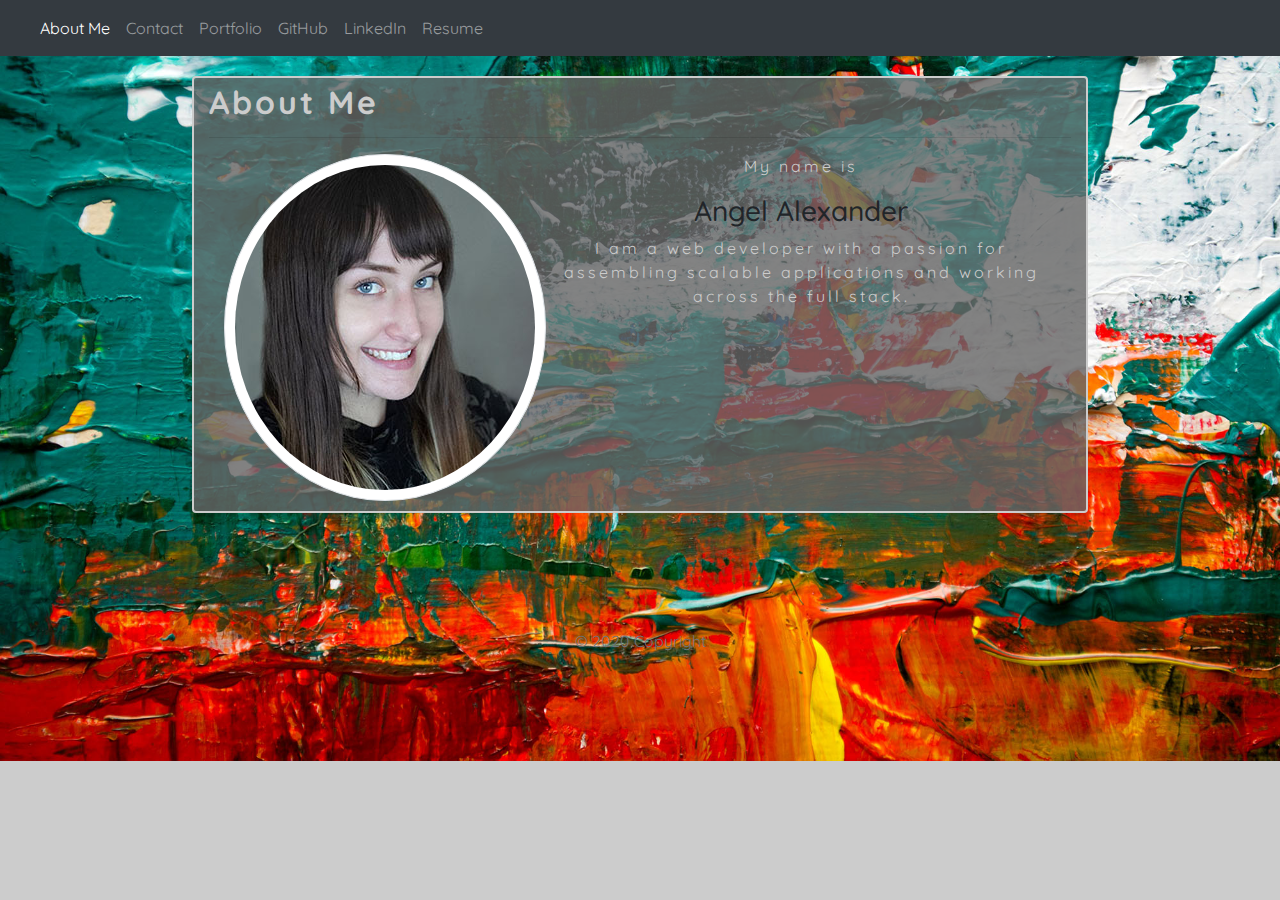
<file: index.html>
<!DOCTYPE html>
<html lang="en">

<head>
  <meta charset="UTF-8">
  <meta name="viewport" content="width=device-width, initial-scale=1.0">
  <link rel="stylesheet" href="https://maxcdn.bootstrapcdn.com/bootstrap/4.0.0/css/bootstrap.min.css"
    integrity="sha384-Gn5384xqQ1aoWXA+058RXPxPg6fy4IWvTNh0E263XmFcJlSAwiGgFAW/dAiS6JXm" crossorigin="anonymous">
  <link rel="stylesheet" type="text/css" href="Assets/CSS/style.css">
  <link href="https://fonts.googleapis.com/css2?family=Quicksand:wght@300;500;700&display=swap" rel="stylesheet">

  <title>About Me</title>
</head>

<body>
  <header>
    <div class="d-md-none">Angel Alexander</div>
    <nav class="navbar navbar-expand-lg navbar-dark bg-dark">
      <a class="navbar-brand" href="index.html"><span class="d-none d-md-block d-xl-none">Angel Alexander</span></a>
      <button class="navbar-toggler" type="button" data-toggle="collapse" data-target="#navbarNav"
        aria-controls="navbarNav" aria-expanded="false" aria-label="Toggle navigation">
        <span class="navbar-toggler-icon"></span>
      </button>
      <div class="collapse navbar-collapse" id="navbarNav">
        <ul class="navbar-nav mr-auto">
          <li class="nav-item active">
            <a class="nav-link" href="index.html">About Me<span class="sr-only">(current)</span></a>
          </li>
          <li class="nav-item">
            <a class="nav-link" href="contact.html">Contact</a>
          </li>
          <li class="nav-item">
            <a class="nav-link" href="portfolio.html">Portfolio</a>
          </li>
          <li class="nav-item">
            <a class="nav-link" href="https://github.com/analexander" target="_blank">GitHub</a>
          </li>
          <li class="nav-item">
            <a class="nav-link" href="https://www.linkedin.com/in/angel-alexander-1171571a5/"
              target="_blank">LinkedIn</a>
          </li>
          <li class="nav-item">
            <a class="nav-link"
              href="https://docs.google.com/document/d/e/2PACX-1vRIDbxm8dCUo8dCUXuqeNqHuIv-RgfXakkY2m0QcuETLT1fyBXTWUoihEOijebva6fRYUcEJVCUPfjp/pub"
              target="_blank">Resume</a>
          </li>
        </ul>
      </div>
    </nav>
  </header>
  <main>
    <div class="container clearfix rounded">

      <h2>About Me</h2>

      <hr>

      <div class="col-md-12 text-center">
        <img src="Assets/Images/headshot-angel.jpg" class="img-fluid img-thumbnail rounded-circle float-left"
          alt="Responsive image">
        <p>My name is</p>
        <h3>Angel Alexander</h3>
        <p>I am a web developer with a passion for assembling scalable applications and working across the full stack.</p>


      </div>

    </div>
  </main>

  <footer class="footer mt-auto py-3 text-center">
    <span class="text-muted">© 2020 Copyright</span>
  </footer>

  <script src="https://code.jquery.com/jquery-3.2.1.slim.min.js"
    integrity="sha384-KJ3o2DKtIkvYIK3UENzmM7KCkRr/rE9/Qpg6aAZGJwFDMVNA/GpGFF93hXpG5KkN"
    crossorigin="anonymous"></script>
  <script src="https://cdnjs.cloudflare.com/ajax/libs/popper.js/1.12.9/umd/popper.min.js"
    integrity="sha384-ApNbgh9B+Y1QKtv3Rn7W3mgPxhU9K/ScQsAP7hUibX39j7fakFPskvXusvfa0b4Q"
    crossorigin="anonymous"></script>
  <script src="https://maxcdn.bootstrapcdn.com/bootstrap/4.0.0/js/bootstrap.min.js"
    integrity="sha384-JZR6Spejh4U02d8jOt6vLEHfe/JQGiRRSQQxSfFWpi1MquVdAyjUar5+76PVCmYl"
    crossorigin="anonymous"></script>

</body>

</html>
</file>
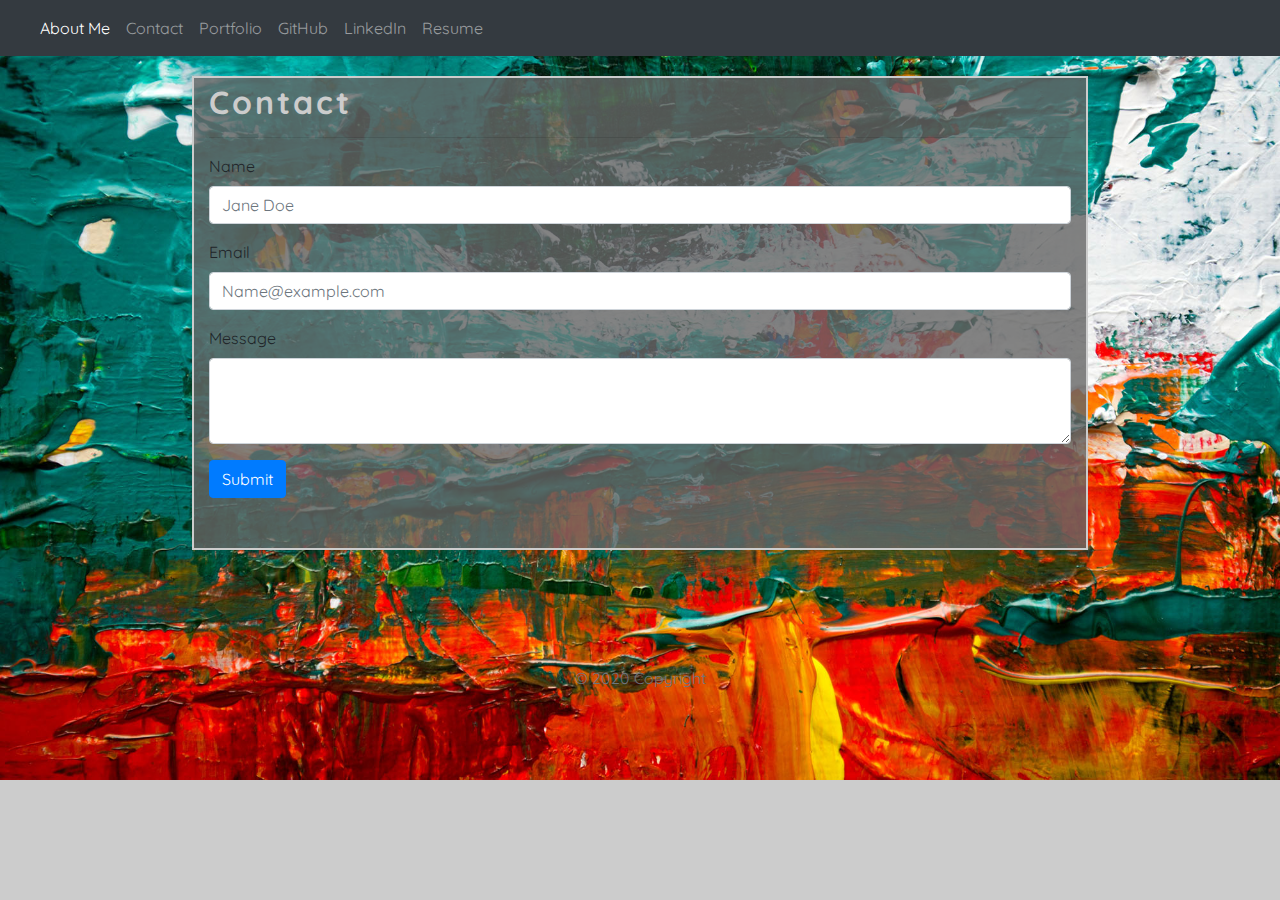
<file: contact.html>
<!DOCTYPE html>
<html lang="en">

<head>
  <meta charset="UTF-8">
  <meta name="viewport" content="width=device-width, initial-scale=1.0">
  <link rel="stylesheet" href="https://maxcdn.bootstrapcdn.com/bootstrap/4.0.0/css/bootstrap.min.css"
    integrity="sha384-Gn5384xqQ1aoWXA+058RXPxPg6fy4IWvTNh0E263XmFcJlSAwiGgFAW/dAiS6JXm" crossorigin="anonymous">
  <link rel="stylesheet" type="text/css" href="Assets/CSS/style.css">
  <link href="https://fonts.googleapis.com/css2?family=Quicksand:wght@300;500;700&display=swap" rel="stylesheet">

  <title>Contact</title>
</head>

<body>
  <header>
    <div class="d-md-none">Angel Alexander</div>
    <nav class="navbar navbar-expand-lg navbar-dark bg-dark">
      <a class="navbar-brand" href="index.html"><span class="d-none d-md-block d-xl-none">Angel Alexander</span></a>
      <button class="navbar-toggler" type="button" data-toggle="collapse" data-target="#navbarNav"
        aria-controls="navbarNav" aria-expanded="false" aria-label="Toggle navigation">
        <span class="navbar-toggler-icon"></span>
      </button>
      <div class="collapse navbar-collapse" id="navbarNav">
        <ul class="navbar-nav mr-auto">
          <li class="nav-item active">
            <a class="nav-link" href="index.html">About Me<span class="sr-only">(current)</span></a>
          </li>
          <li class="nav-item">
            <a class="nav-link" href="contact.html">Contact</a>
          </li>
          <li class="nav-item">
            <a class="nav-link" href="portfolio.html">Portfolio</a>
          </li>
          <li class="nav-item">
            <a class="nav-link" href="https://github.com/analexander" target="_blank">GitHub</a>
          </li>
          <li class="nav-item">
            <a class="nav-link" href="https://www.linkedin.com/in/angel-alexander-1171571a5/"
              target="_blank">LinkedIn</a>
          </li>
          <li class="nav-item">
            <a class="nav-link"
              href="https://docs.google.com/document/d/e/2PACX-1vRIDbxm8dCUo8dCUXuqeNqHuIv-RgfXakkY2m0QcuETLT1fyBXTWUoihEOijebva6fRYUcEJVCUPfjp/pub"
              target="_blank">Resume</a>
          </li>
        </ul>
      </div>
    </nav>
  </header>
  <main>
    <div class="container">

      <h2>Contact</h2>
      <hr>
      <div class="form-group">
        <form id="my-form" action="https://formspree.io/f/xeqpgbwz" method="POST">
          <label for="formGroupExampleInput">Name</label>
          <input type="text" name="name" class="form-control" id="formGroupExampleInput" placeholder="Jane Doe">
      </div>
      <div class="form-group">
        <label for="formGroupExampleInput2">Email</label>
        <input type="email" name="email" class="form-control" id="formGroupExampleInput2"
          placeholder="Name@example.com">
      </div>
      <div class="form-group">
        <label for="exampleFormControlTextarea1">Message</label>
        <textarea class="form-control" name="message" id="exampleFormControlTextarea1" rows="3"></textarea>
      </div>
      <button type="submit" id="my-form-button" class="btn btn-primary">Submit</button>
      <p id="my-form-status"></p>
      </form>
      <br>
    </div>
  </main>
  <footer class="footer mt-auto py-3 text-center">
    <span class="text-muted">© 2020 Copyright</span>
  </footer>

  <script src="https://code.jquery.com/jquery-3.2.1.slim.min.js"
    integrity="sha384-KJ3o2DKtIkvYIK3UENzmM7KCkRr/rE9/Qpg6aAZGJwFDMVNA/GpGFF93hXpG5KkN"
    crossorigin="anonymous"></script>
  <script src="https://cdnjs.cloudflare.com/ajax/libs/popper.js/1.12.9/umd/popper.min.js"
    integrity="sha384-ApNbgh9B+Y1QKtv3Rn7W3mgPxhU9K/ScQsAP7hUibX39j7fakFPskvXusvfa0b4Q"
    crossorigin="anonymous"></script>
  <script src="https://maxcdn.bootstrapcdn.com/bootstrap/4.0.0/js/bootstrap.min.js"
    integrity="sha384-JZR6Spejh4U02d8jOt6vLEHfe/JQGiRRSQQxSfFWpi1MquVdAyjUar5+76PVCmYl"
    crossorigin="anonymous"></script>
</body>
<script>
  window.addEventListener("DOMContentLoaded", function () {

    // get the form elements defined in your form HTML above

    var form = document.getElementById("my-form");
    var button = document.getElementById("my-form-button");
    var status = document.getElementById("my-form-status");

    // Success and Error functions for after the form is submitted

    function success() {
      form.reset();
      button.style = "display: none ";
      status.innerHTML = "Thanks for contacting me! I will be in touch with you soon.";
    }

    function error() {
      status.innerHTML = "Oops! There was a problem.";
    }

    // handle the form submission event

    form.addEventListener("submit", function (ev) {
      ev.preventDefault();
      var data = new FormData(form);
      ajax(form.method, form.action, data, success, error);
    });
  });

  // helper function for sending an AJAX request

  function ajax(method, url, data, success, error) {
    var xhr = new XMLHttpRequest();
    xhr.open(method, url);
    xhr.setRequestHeader("Accept", "application/json");
    xhr.onreadystatechange = function () {
      if (xhr.readyState !== XMLHttpRequest.DONE) return;
      if (xhr.status === 200) {
        success(xhr.response, xhr.responseType);
      } else {
        error(xhr.status, xhr.response, xhr.responseType);
      }
    };
    xhr.send(data);
  }
</script>

</html>
</file>
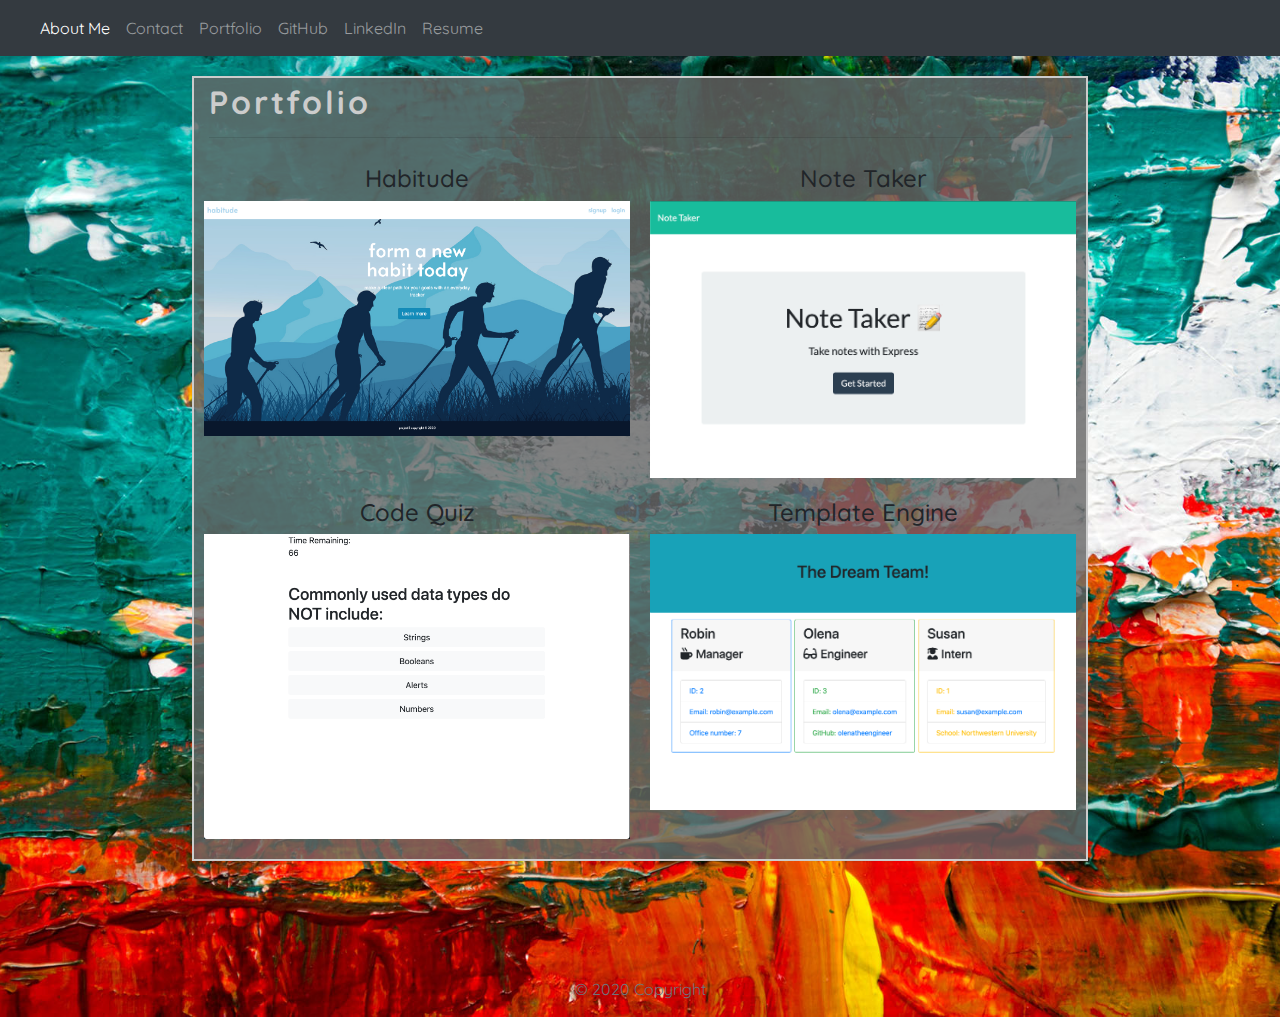
<file: portfolio.html>
<!DOCTYPE html>
<html lang="en">

<head>
  <meta charset="UTF-8">
  <meta name="viewport" content="width=device-width, initial-scale=1.0">
  <link rel="stylesheet" href="https://maxcdn.bootstrapcdn.com/bootstrap/4.0.0/css/bootstrap.min.css"
    integrity="sha384-Gn5384xqQ1aoWXA+058RXPxPg6fy4IWvTNh0E263XmFcJlSAwiGgFAW/dAiS6JXm" crossorigin="anonymous">
  <link rel="stylesheet" type="text/css" href="Assets/CSS/style.css">
  <link href="https://fonts.googleapis.com/css2?family=Quicksand:wght@300;500;700&display=swap" rel="stylesheet">

  <title>Portfolio</title>
</head>

<body>
  <header>
    <div class="d-md-none">Angel Alexander</div>
    <nav class="navbar navbar-expand-lg navbar-dark bg-dark">
      <a class="navbar-brand" href="index.html"><span class="d-none d-md-block d-xl-none">Angel Alexander</span></a>
      <button class="navbar-toggler" type="button" data-toggle="collapse" data-target="#navbarNav"
        aria-controls="navbarNav" aria-expanded="false" aria-label="Toggle navigation">
        <span class="navbar-toggler-icon"></span>
      </button>
      <div class="collapse navbar-collapse" id="navbarNav">
        <ul class="navbar-nav mr-auto">
          <li class="nav-item active">
            <a class="nav-link" href="index.html">About Me<span class="sr-only">(current)</span></a>
          </li>
          <li class="nav-item">
            <a class="nav-link" href="contact.html">Contact</a>
          </li>
          <li class="nav-item">
            <a class="nav-link" href="portfolio.html">Portfolio</a>
          </li>
          <li class="nav-item">
            <a class="nav-link" href="https://github.com/analexander" target="_blank">GitHub</a>
          </li>
          <li class="nav-item">
            <a class="nav-link" href="https://www.linkedin.com/in/angel-alexander-1171571a5/"
              target="_blank">LinkedIn</a>
          </li>
          <li class="nav-item">
            <a class="nav-link"
              href="https://docs.google.com/document/d/e/2PACX-1vRIDbxm8dCUo8dCUXuqeNqHuIv-RgfXakkY2m0QcuETLT1fyBXTWUoihEOijebva6fRYUcEJVCUPfjp/pub"
              target="_blank">Resume</a>
          </li>
        </ul>
      </div>
    </nav>
  </header>

  <main>

    <div class="container">
      <h2>Portfolio</h2>
      <hr>
      <div class="row">
        <div class="col-sm float-left">
          <h4>Habitude</h4>
          <a href="http://habitudeapp.herokuapp.com/" target="_blank"><img src="Assets/Images/habit1 copy.png"
              class="img-fluid"></a><br>
        </div>
        <div class="col-sm float-left">
          <h4>Note Taker</h4>
          <a href="https://immense-atoll-10163.herokuapp.com/" target="_blank"><img src="Assets/Images/note-taker.png"
              class="img-fluid"></a><br>
        </div>
      </div>
      <div class="row">
        <div class="col-sm float-left">
          <h4>Code Quiz</h4>
          <a href="https://analexander.github.io/Code-Quiz/" target="_blank"><img src="Assets/Images/code-quiz.png"
              class="img-fluid"></a><br>
        </div>
          <div class="col-sm float-left">
            <h4>Template Engine</h4>
            <a href="https://github.com/analexander/Template-Engine" target="_blank"><img src="Assets/Images/templage-engine.png"
                class="img-fluid"></a><br>
              </div>
          </div>
        </div>
      </div>
  </main>

  <footer class="footer mt-auto py-3 text-center">
    <span class="text-muted">© 2020 Copyright</span>
  </footer>

  <script src="https://code.jquery.com/jquery-3.2.1.slim.min.js"
    integrity="sha384-KJ3o2DKtIkvYIK3UENzmM7KCkRr/rE9/Qpg6aAZGJwFDMVNA/GpGFF93hXpG5KkN"
    crossorigin="anonymous"></script>
  <script src="https://cdnjs.cloudflare.com/ajax/libs/popper.js/1.12.9/umd/popper.min.js"
    integrity="sha384-ApNbgh9B+Y1QKtv3Rn7W3mgPxhU9K/ScQsAP7hUibX39j7fakFPskvXusvfa0b4Q"
    crossorigin="anonymous"></script>
  <script src="https://maxcdn.bootstrapcdn.com/bootstrap/4.0.0/js/bootstrap.min.js"
    integrity="sha384-JZR6Spejh4U02d8jOt6vLEHfe/JQGiRRSQQxSfFWpi1MquVdAyjUar5+76PVCmYl"
    crossorigin="anonymous"></script>
</body>

</html>
</file>
<file: Assets/CSS/style.css>
/* GENERAL STYLES */

* {
    box-sizing: border-box;
    padding: 0;
    margin: 0;
    font-family: 'Quicksand', sans-serif;
}

body {
    background-image: url("../Images/abstract-painting.jpg");
    background-color: #cccccc;
    background-position: center;
    background-repeat: no-repeat;
    background-size: cover;
}

h2 {
    padding-top: 5px;
    font-weight: bold;
    color: #cccccc;
    letter-spacing: 3px;
}

h4 {
    text-align: center;
}

p {
    color: #cccccc;
    font-weight: medium;
    opacity: 1;
    letter-spacing: 3px;
}

.float-left {
    float: left;
    max-width: 100%;
    padding: 10px;
    
}

.container {
    border: 2px solid #cccccc;
    max-width: 70%;
    margin-top: 20px;
    margin-bottom: 100px;
    padding-bottom: 10px;
    background-color: rgba(102, 102, 102, 0.808);
    }

.d-md-none {
    text-align: center;
    letter-spacing: 5px;
    font-size: 30px;
    color: #cccccc;
    font-weight: medium;
}
</file>
